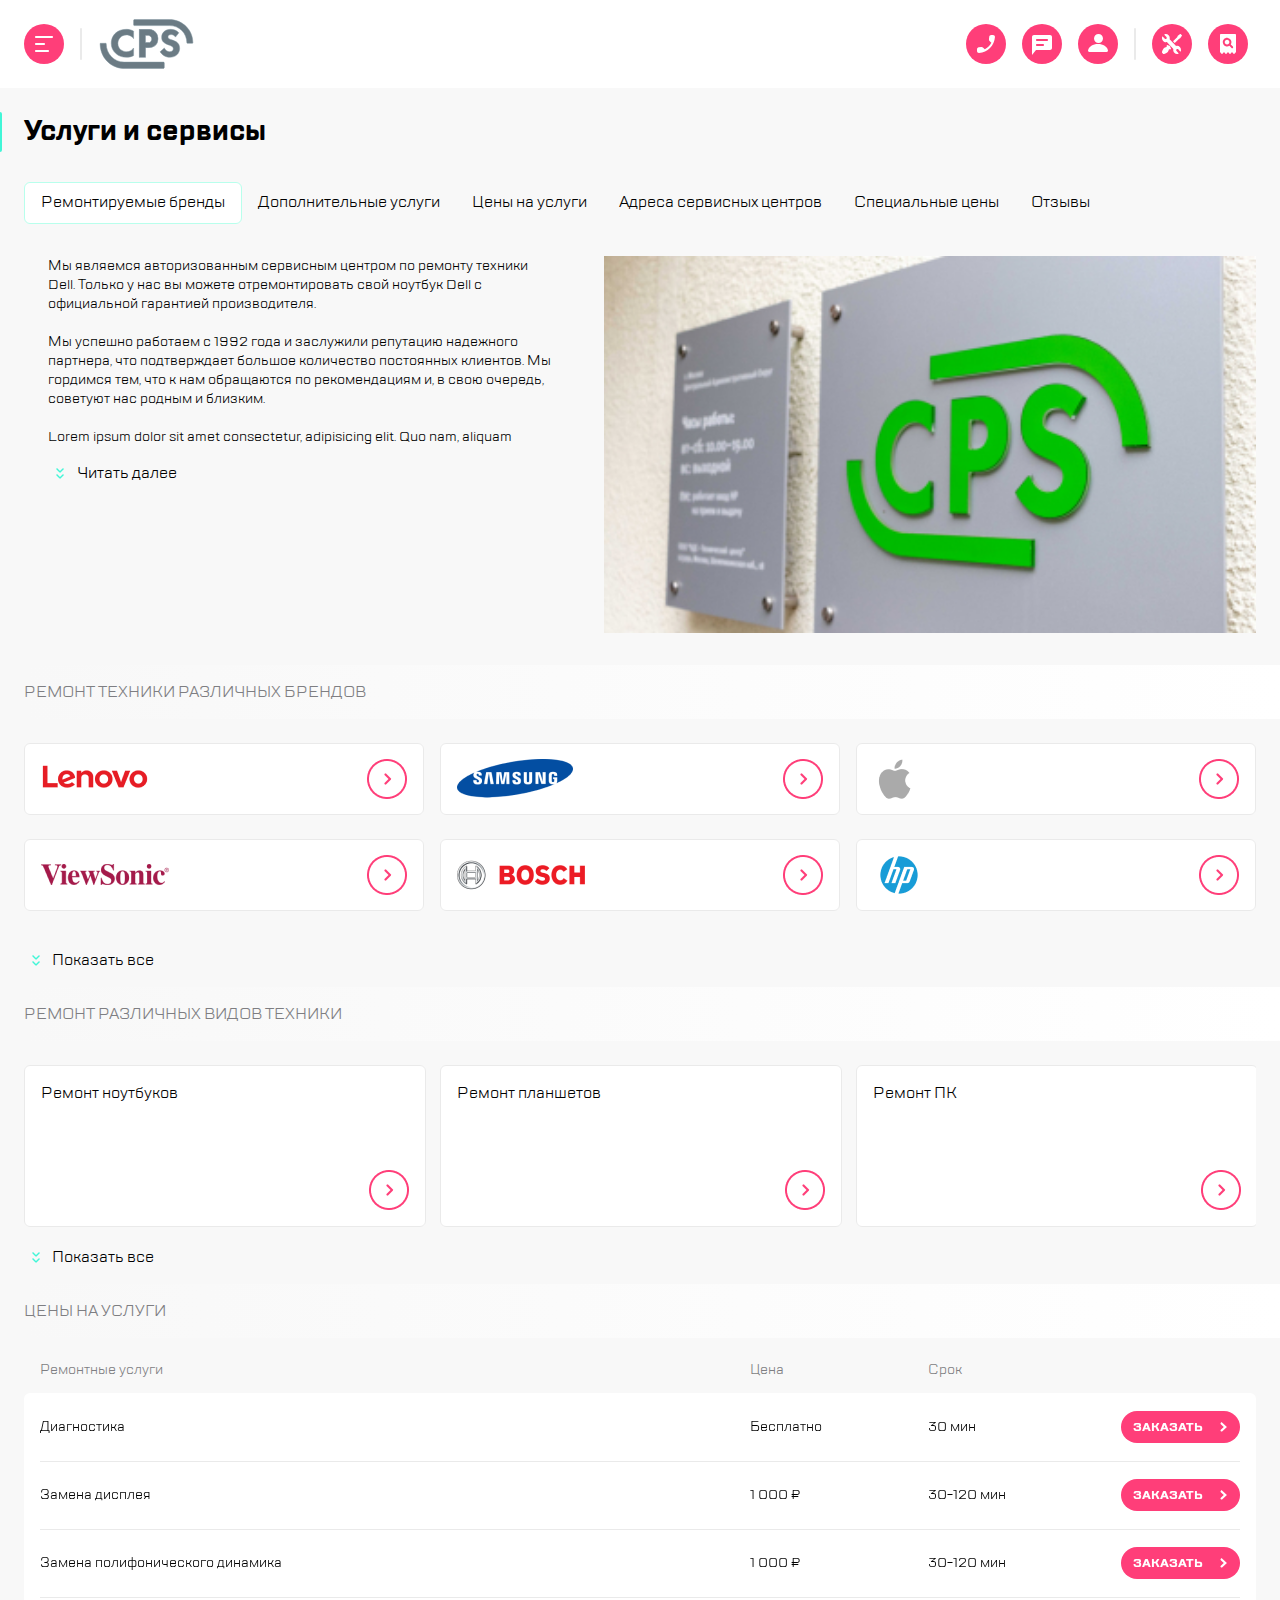
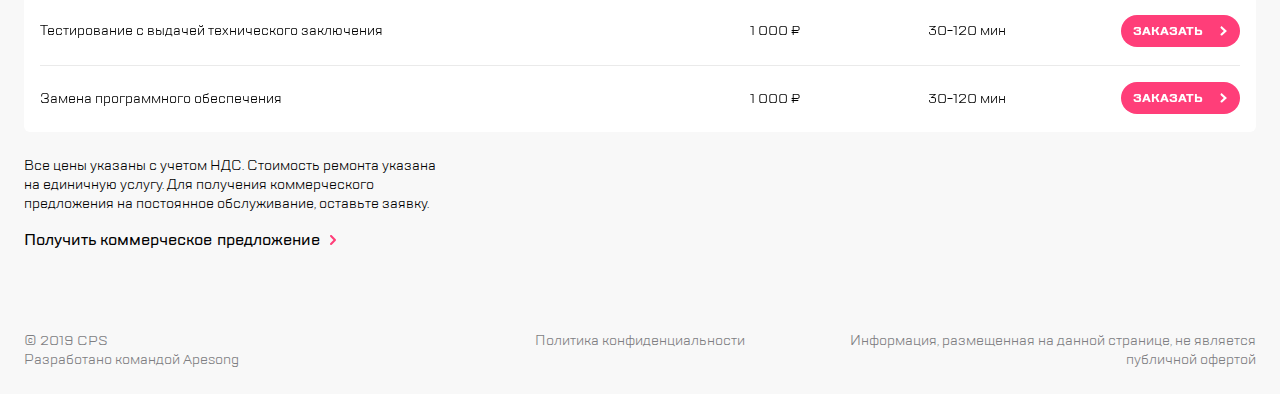
<file: index.html>
<!DOCTYPE html>
<html lang="ru">
  <head>
    <meta charset="UTF-8">
    <meta name="viewport" content="width=device-width,user-scalable=no,initial-scale=1,maximum-scale=1,minimum-scale=1">
    <meta http-equiv="X-UA-Compatible" content="ie=edge">
    <title>Webpack 4 Starter</title>
    <link rel="stylesheet" href="https://cdn.jsdelivr.net/npm/swiper@11/swiper-bundle.min.css">

  <link href="style.css" rel="stylesheet"></head>
  <body>
    <div class="feedback-menu">
      <img src="./img/burger/close.svg" alt="" class="feedback-menu__close">
      <h1 class="feedback-menu__title">
        Обратная связь
      </h1>
      <div class="feedback-menu__inp inp">
        <input placeholder="Имя" type="text" class="inp__name inp__elem">
        <input placeholder="Телефон" type="text" class="inp__tel inp__elem">
        <input placeholder="Электронная почта" type="text" class="inp__mail inp__elem">
        <input placeholder="Сообщение" type="text" class="inp__massege inp__elem">
      </div>
      <p class="feedback-menu__description">
        Нажимая “отправить”, вы даете согласие на обработку персональных данных и соглашаетесь 
        с нашей политикой конфиденциальности
      </p>
      <div class="feedback-menu__button">
        <p class="feedback-menu__button-text">
          Отправить
        </p>
        <img src="./img/main/dropdown.svg" alt="" class="feedback-menu__button-arrow">
      </div>
    </div>

    <div class="calll-menu">
      <img src="./img/burger/close.svg" alt="" class="calll-menu__close">
      <h1 class="calll-menu__title">
        Заказать звонок
      </h1>
      <div class="calll-menu__inp inp">
        <input placeholder="Телефон" type="text" class="inp__tel inp__elem">
      </div>
      <p class="calll-menu__description">
        Нажимая “отправить”, вы даете согласие на обработку персональных данных и соглашаетесь 
        с нашей политикой конфиденциальности
      </p>
      <div class="calll-menu__button">
        <p class="calll-menu__button-text">
          Отправить
        </p>
        <img src="./img/main/dropdown.svg" alt="" class="calll-menu__button-arrow">
      </div>



    </div>

    
    <div class="feedback-tel-box">
    <div class="web-box">
    <div class="web-box__burger-menu">
      <div class="burger-menu">

      <div class="burger-menu__header">
        <div class="burger-menu__header-left">
          <img src="./img/burger/close.svg" alt="" class="burger_menu__header-close">
          <img src="./img/Group.svg" alt="" class="burger_menu__header-logo aside-logo">
        </div>
        <img src="./img/burger/loop.svg" alt="" class="burger_menu__header-loop">
      </div>
      <div class="burger-menu__main">
        <p class="burger-menu__main-p">
          Ремонт техники
        </p>
        <p class="burger-menu__main-p">
          Услуги и сервисы
        </p>
        <p class="burger-menu__main-p">
          Корпоративным клиентам
        </p>
        <p class="burger-menu__main-p">
          Продавцам техники
        </p>
        <p class="burger-menu__main-p">
          Партнерам
        </p>
        <p class="burger-menu__main-p">
          Производителям
        </p>
        <p class="burger-menu__main-p">
          Наши сервисные центры
        </p>
        <p class="burger-menu__main-p">
          Контакты
        </p>
        

      </div>
      <div class="burger-menu__footer">
        <div class="burger-menu__footer-button-list">
          <img src="./img/call.svg" alt="" class="burger-menu__footer-button tell-burg">
          <img src="./img/chat.svg" alt="" class="burger-menu__footer-button massage massage-burger">
          <img src="./img/profile.svg" alt="" class="burger-menu__footer-button">
        </div>
        <p class="burger-menu__footer-mail">
          mail@cps.com
        </p>
        <p class="burger-menu__footer-tel">
          8 800 890 8900
        </p>
        <div class="burger-menu__footer-leng-list">
          <p class="burger-menu__footer-leng ru">
            RU
          </p>
          <p class="burger-menu__footer-leng en">
            EN
          </p>
          <p class="burger-menu__footer-leng ch">
            CH
          </p>
        </div>

      </div>
    </div>



    </div>


      
    <div class="main-menu web-box__center">
      <header class="main-menu__head">
        <div class="main-menu__left-part">
          <button class="main-menu__burger-button burger header-elem">
            <a class="main-menu__link-burger" href="#"><img class="main-menu__burger-img burger__img" src="./img/burger.svg" alt=""></a>
          </button>
          <img class="main-menu__separator header-elem sp_one" src="./img/divider.svg" alt="">
          <img class="main-menu__logo header-elem logo" src="./img/Group.svg" alt="">
        </div>
        <div class="main-menu__right-part">
          <button class="main-menu__call-button call header-elem">
            <a class="main-menu__link-call" href="#"><img class="main-menu__call-img call__img tell" src="./img/call.svg" alt="">
            </a>
          </button>
          <button class="main-menu__chat-button chat header-elem">
            <a class="main-menu__link-chat" href="#"><img class="main-menu__chat-img chat__img massage" src="./img/chat.svg" alt=""></a>
          </button>
          <button class="main-menu__profile-button profile header-elem">
            <a class="main-menu__link-profile" href="#"><img class="main-menu__profile-img profile__img" src="./img/profile.svg" alt=""></a>
          </button>
          <img class="main-menu__separator header-elem" src="./img/divider.svg" alt="">
          <button class="main-menu__repair-button repair header-elem">
            <a class="main-menu__link-repair" href="#"><img class="main-menu__repair-img repair__img" src="./img/repair.svg" alt=""></a>
          </button>
          <button class="main-menu__checkstatus-button checkstatus header-elem">
            <a class="main-menu__link-checkstatus" href="#"><img class="main-menu__checkstatus-img checkstatus__img" src="./img/checkstatus.svg" alt=""></a>
          </button>
        </div>
      </header>
      <main class="main-menu__main">
        <div class="main-menu__title-box">
          <h1 class="main-menu__title magin-l">Услуги и сервисы</h1>
          <div class="main-menu__title-buttonBox">
            <div class="feedback">
              <p class="feedback__title repair__img">
                Оставить заявку
              </p>
              <img src="./img/repair.svg" alt="" class="feedback__img">
            </div>
            <div class="stat">
              <p class="stat__title">
                Статус ремонта
              </p>
              <img class="main-menu__checkstatus-img checkstatus__img" src="./img/checkstatus.svg" alt="">


            </div>
          </div>

        </div>
        

        <div class="main-menu__list-features magin-l">
          <div class="main-menu__list-features-elem"><p> Ремонтируемые бренды </p></div>
          <div class="main-menu__list-features-elem"><p> Дополнительные услуги </p></div>
          <div class="main-menu__list-features-elem"><p> Цены на услуги </p></div>
          <div class="main-menu__list-features-elem"><p>
            Адреса сервисных центров
            </p></div>
          <div class="main-menu__list-features-elem"><p> Специальные цены </p></div>
         <div class="main-menu__list-features-elem"> <p> Отзывы </p></div>
        </div>
        <div class="main-menu__company-information">
          <div class="main-menu__company-information-boxLeft">
            <p class="main-menu__company-information-text unlock">Мы являемся авторизованным сервисным центром по ремонту техники
            Dell. Только у нас вы можете отремонтировать свой ноутбук Dell с
            официальной гарантией производителя. <br><br> Мы успешно работаем с 1992 года
            и заслужили репутацию надежного партнера, что подтверждает большое
            количество постоянных клиентов. Мы гордимся тем, что к нам
            обращаются по рекомендациям и, в свою очередь, советуют нас родным и
            близким. <br> <br>Lorem ipsum dolor sit amet consectetur, adipisicing elit. 
            Quo nam, aliquam asperiores accusantium, 
            odit est dolorem corporis vero at assumenda rem possimus consequatur quasi minus voluptatem 
            facere quis. Natus, excepturi. Lorem ipsum dolor sit amet consectetur adipisicing elit. 
            Aliquid eius itaque omnis amet harum magni facilis, quaerat nihil illum nam dignissimos 
            nostrum earum sequi laborum explicabo tempore accusamus assumenda sed.</p>
          
          <label class="main-menu__company-information-button-combining">
            <img src="./img/main/expand.png" alt="" class="main-menu__company-information-buttton-img">
            <input type="checkbox" class="main-menu__company-information-buttton" checked="checked">
              <p class="main-menu__company-information-buttton-text">Читать далее</p>
          </label>
          </div>
            <img src="./img/main/MG_3223.jpg" alt="" class="main-menu__company-information-img">
        </div>
        <div class="main-menu__repair-brand-title magin-l">
          <p class="title">Ремонт техники различных брендов</p>
        </div>
        <div class="margin-box magin-l">
        <div class="swiper_one swiper slider-1">
        <div class="main-menu__repair-brand-list unlock-brands swiper-wrapper">
          <div class="main-menu__repair-brand-elem swiper-slide">
            <img src="./img/main/repair_brand/lenovo.png" alt="" class="main-menu__repair-brand-img">
            <img src="./img/main/repair_brand/go.png" alt="" class="main-menu__repair-brand-imgGo">
          </div>

          <div class="main-menu__repair-brand-elem swiper-slide">
            <img src="./img/main/repair_brand/samsung.png" alt="" class="main-menu__repair-brand-img">
            <img src="./img/main/repair_brand/go.png" alt="" class="main-menu__repair-brand-imgGo">
          </div>

          <div class="main-menu__repair-brand-elem swiper-slide">
            <img src="./img/main/repair_brand/apple.png" alt="" class="main-menu__repair-brand-img">
            <img src="./img/main/repair_brand/go.png" alt="" class="main-menu__repair-brand-imgGo">
          </div>

          <div class="main-menu__repair-brand-elem swiper-slide">
            <img src="./img/main/repair_brand/supersonic.png" alt="" class="main-menu__repair-brand-img">
            <img src="./img/main/repair_brand/go.png" alt="" class="main-menu__repair-brand-imgGo">
          </div>

          <div class="main-menu__repair-brand-elem swiper-slide">
            <img src="./img/main/repair_brand/bosch.png" alt="" class="main-menu__repair-brand-img">
            <img src="./img/main/repair_brand/go.png" alt="" class="main-menu__repair-brand-imgGo">
          </div>

          <div class="main-menu__repair-brand-elem swiper-slide">
            <img src="./img/main/repair_brand/hp.png" alt="" class="main-menu__repair-brand-img">
            <img src="./img/main/repair_brand/go.png" alt="" class="main-menu__repair-brand-imgGo">
          </div>

          <div class="main-menu__repair-brand-elem swiper-slide">
            <img src="./img/main/repair_brand/acer.png" alt="" class="main-menu__repair-brand-img">
            <img src="./img/main/repair_brand/go.png" alt="" class="main-menu__repair-brand-imgGo">
          </div>

          <div class="main-menu__repair-brand-elem swiper-slide">
            <img src="./img/main/repair_brand/sony.png" alt="" class="main-menu__repair-brand-img">
            <img src="./img/main/repair_brand/go.png" alt="" class="main-menu__repair-brand-imgGo">
          </div>

          <div class="main-menu__repair-brand-elem swiper-slide">
            <img src="./img/main/repair_brand/lenovo.png" alt="" class="main-menu__repair-brand-img">
            <img src="./img/main/repair_brand/go.png" alt="" class="main-menu__repair-brand-imgGo">
          </div>
        </div>
        <div class="swiper-pagination1"></div>
      </div>
    </div>
        <label class="main-menu__brand-open">
          <img src="./img/main/out.png" alt="" class="main-menu__brand-open-button-img rotate-brand">
          <input type="checkbox" class="main-menu__brand-open-button" checked="checked">
            <p class="main-menu__brand-open-text">Показать все</p>
        </label>
        <p class="main-menu__technic-title magin-l">
          Ремонт различных видов техники
        </p>
        <div class="margin-box magin-l">
        <div class="slider-2 swiper_two">
        <div class="main-menu__technic-list unlock-technic swiper-wrapper">
          <div class="main-menu__technic-elem swiper-slide">
            <p class="main-menu__technic-elem-title">Ремонт ноутбуков</p>
            <img src="./img/main/repair_brand/go.png" alt="" class="main-menu__technic-elem-Go">
          </div>
          <div class="main-menu__technic-elem swiper-slide">
            <p class="main-menu__technic-elem-title">Ремонт планшетов</p>
            <img src="./img/main/repair_brand/go.png" alt="" class="main-menu__technic-elem-Go">
          </div>
          <div class="main-menu__technic-elem swiper-slide">
            <p class="main-menu__technic-elem-title">Ремонт ПК</p>
            <img src="./img/main/repair_brand/go.png" alt="" class="main-menu__technic-elem-Go">
          </div>
          <div class="main-menu__technic-elem swiper-slide">
            <p class="main-menu__technic-elem-title">Ремонт мониторов</p>
            <img src="./img/main/repair_brand/go.png" alt="" class="main-menu__technic-elem-Go">
          </div>
          <div class="main-menu__technic-elem swiper-slide">
            <p class="main-menu__technic-elem-title">Ремонт черныхДыр</p>
            <img src="./img/main/repair_brand/go.png" alt="" class="main-menu__technic-elem-Go">
          </div>
          <div class="main-menu__technic-elem swiper-slide">
            <p class="main-menu__technic-elem-title">Ремонт ремонта</p>
            <img src="./img/main/repair_brand/go.png" alt="" class="main-menu__technic-elem-Go">
          </div>
          <div class="main-menu__technic-elem swiper-slide">
            <p class="main-menu__technic-elem-title">Ремонт чего-тоЕще</p>
            <img src="./img/main/repair_brand/go.png" alt="" class="main-menu__technic-elem-Go">
          </div>
          <div class="main-menu__technic-elem swiper-slide">
            <p class="main-menu__technic-elem-title">Зачем яТутВообще</p>
            <img src="./img/main/repair_brand/go.png" alt="" class="main-menu__technic-elem-Go">
          </div>
          <div class="main-menu__technic-elem swiper-slide">
            <p class="main-menu__technic-elem-title">Как жеЯУсталУже</p>
            <img src="./img/main/repair_brand/go.png" alt="" class="main-menu__technic-elem-Go">
          </div>
        </div>
        <div class="swiper-pagination2"></div>
      </div>
    </div>
        <label class="main-menu__technic-open">
          <img src="./img/main/out.png" alt="" class="main-menu__technic-open-button-img rotate-technic">
          <input type="checkbox" class="main-menu__technic-open-button" checked="checked">
            <p class="main-menu__technic-open-text">Показать все</p>
        </label>
        <p class="main-menu__priceTitle magin-l">
          Цены на услуги
        </p>
        <div class="main-menu__price magin-l">
          <div class="main-menu__price-Box hidden">

          
          <div class="main-menu__price-title">
            <p class="main-menu__price-title-elem">
              Ремонтные услуги
            </p>
            <p class="main-menu__price-title-elem">
              Цена
            </p>
            <p class="main-menu__price-title-elem">
              Срок
            </p>
            <div class="main-menu__price-button title-btn">
              <p class="main-menu__price-button-text">
                Заказать
              </p>
              <img src="./img/main/dropdown.svg" alt="" class="main-menu__price-button-arrow">
            </div>

          </div>
        </div>
        <div class="hidden2">
          <div class="main-menu__price-listBox slider-3 swiper_three">
          <div class="main-menu__price-list swiper-wrapper">
            <div class="main-menu__price-line swiper-slide">
              <p class="main-menu__price-line-Elem one">
                Диагностика
              </p>
              <p class="main-menu__price-line-Elem two">
                Бесплатно
              </p>
              <p class="main-menu__price-line-Elem three">
                30 мин
              </p>
              <div class="main-menu__price-button four">
                <p class="main-menu__price-button-text">
                  Заказать
                </p>
                <img src="./img/main/dropdown.svg" alt="" class="main-menu__price-button-arrow">
              </div>
            </div>
            <div class="main-menu__price-line swiper-slide">
              <p class="main-menu__price-line-Elem one">
                Замена дисплея
              </p>
              <p class="main-menu__price-line-Elem two">
                1 000 ₽
              </p>
              <p class="main-menu__price-line-Elem three">
                30-120 мин
              </p>
              <div class="main-menu__price-button four">
                <p class="main-menu__price-button-text">
                  Заказать
                </p>
                <img src="./img/main/dropdown.svg" alt="" class="main-menu__price-button-arrow">
              </div>
            </div>
            <div class="main-menu__price-line swiper-slide">
              <p class="main-menu__price-line-Elem one">
                Замена полифонического динамика
              </p>
              <p class="main-menu__price-line-Elem two">
                1 000 ₽
              </p>
              <p class="main-menu__price-line-Elem three">
                30-120 мин
              </p>
              <div class="main-menu__price-button four">
                <p class="main-menu__price-button-text">
                  Заказать
                </p>
                <img src="./img/main/dropdown.svg" alt="" class="main-menu__price-button-arrow">
              </div>
            </div>
            <div class="main-menu__price-line swiper-slide">
              <p class="main-menu__price-line-Elem one">
                Тестирование с выдачей технического заключения
              </p>
              <p class="main-menu__price-line-Elem two">
                1 000 ₽
              </p>
              <p class="main-menu__price-line-Elem three">
                30-120 мин
              </p>
              <div class="main-menu__price-button four">
                <p class="main-menu__price-button-text">
                  Заказать
                </p>
                <img src="./img/main/dropdown.svg" alt="" class="main-menu__price-button-arrow">
              </div>
            </div>
            <div class="main-menu__price-line swiper-slide">
              <p class="main-menu__price-line-Elem one">
                Замена программного обеспечения
              </p>
              <p class="main-menu__price-line-Elem two">
                1 000 ₽
              </p>
              <p class="main-menu__price-line-Elem three">
                30-120 мин
              </p>
              <div class="main-menu__price-button four">
                <p class="main-menu__price-button-text">
                  Заказать
                </p>
                <img src="./img/main/dropdown.svg" alt="" class="main-menu__price-button-arrow">
              </div>
            </div>
          </div>

          <div class="swiper-pagination3"></div>
        </div>
      </div>
        <div class="main-menu__price-bottom">
          <p class="main-menu__price-bottom-text">
            Все цены указаны с учетом НДС. Стоимость ремонта указана на единичную услугу. Для получения коммерческого предложения на постоянное обслуживание, оставьте заявку.
          </p>
          <div class="main-menu__price-bottom-link">
            <p class="main-menu__price-bottom-link-text">
              Получить коммерческое 
            </p>
            <div class="main-menu__price-bottom-link-text2-box">
              <p class="main-menu__price-bottom-link-text2">
                предложение
              </p>
              <img src="./img/main/Line.svg" alt="" class="main-menu__price-bottom-link-img">
            </div>
          </div>
        </div>
        </div>
      </main>
      <footer class="main-menu__bottom"> 
        <p class="main-menu__bottom-comand">
          © 2019 CPS <br>
          Разработано командой Apesong 
          
        </p>
        <p class="main-menu__bottom-confidentiality">
          Политика конфиденциальности
        </p>
        <p class="main-menu__bottom-offer">
          Информация, размещенная на данной странице, не является публичной офертой
        </p>

      </footer>
    </div>
  </div>
</div>



    <script src="https://cdn.jsdelivr.net/npm/swiper@11/swiper-bundle.min.js"></script>
  <script type="text/javascript" src="./js/bundle.js"></script></body>
</html>
</file>
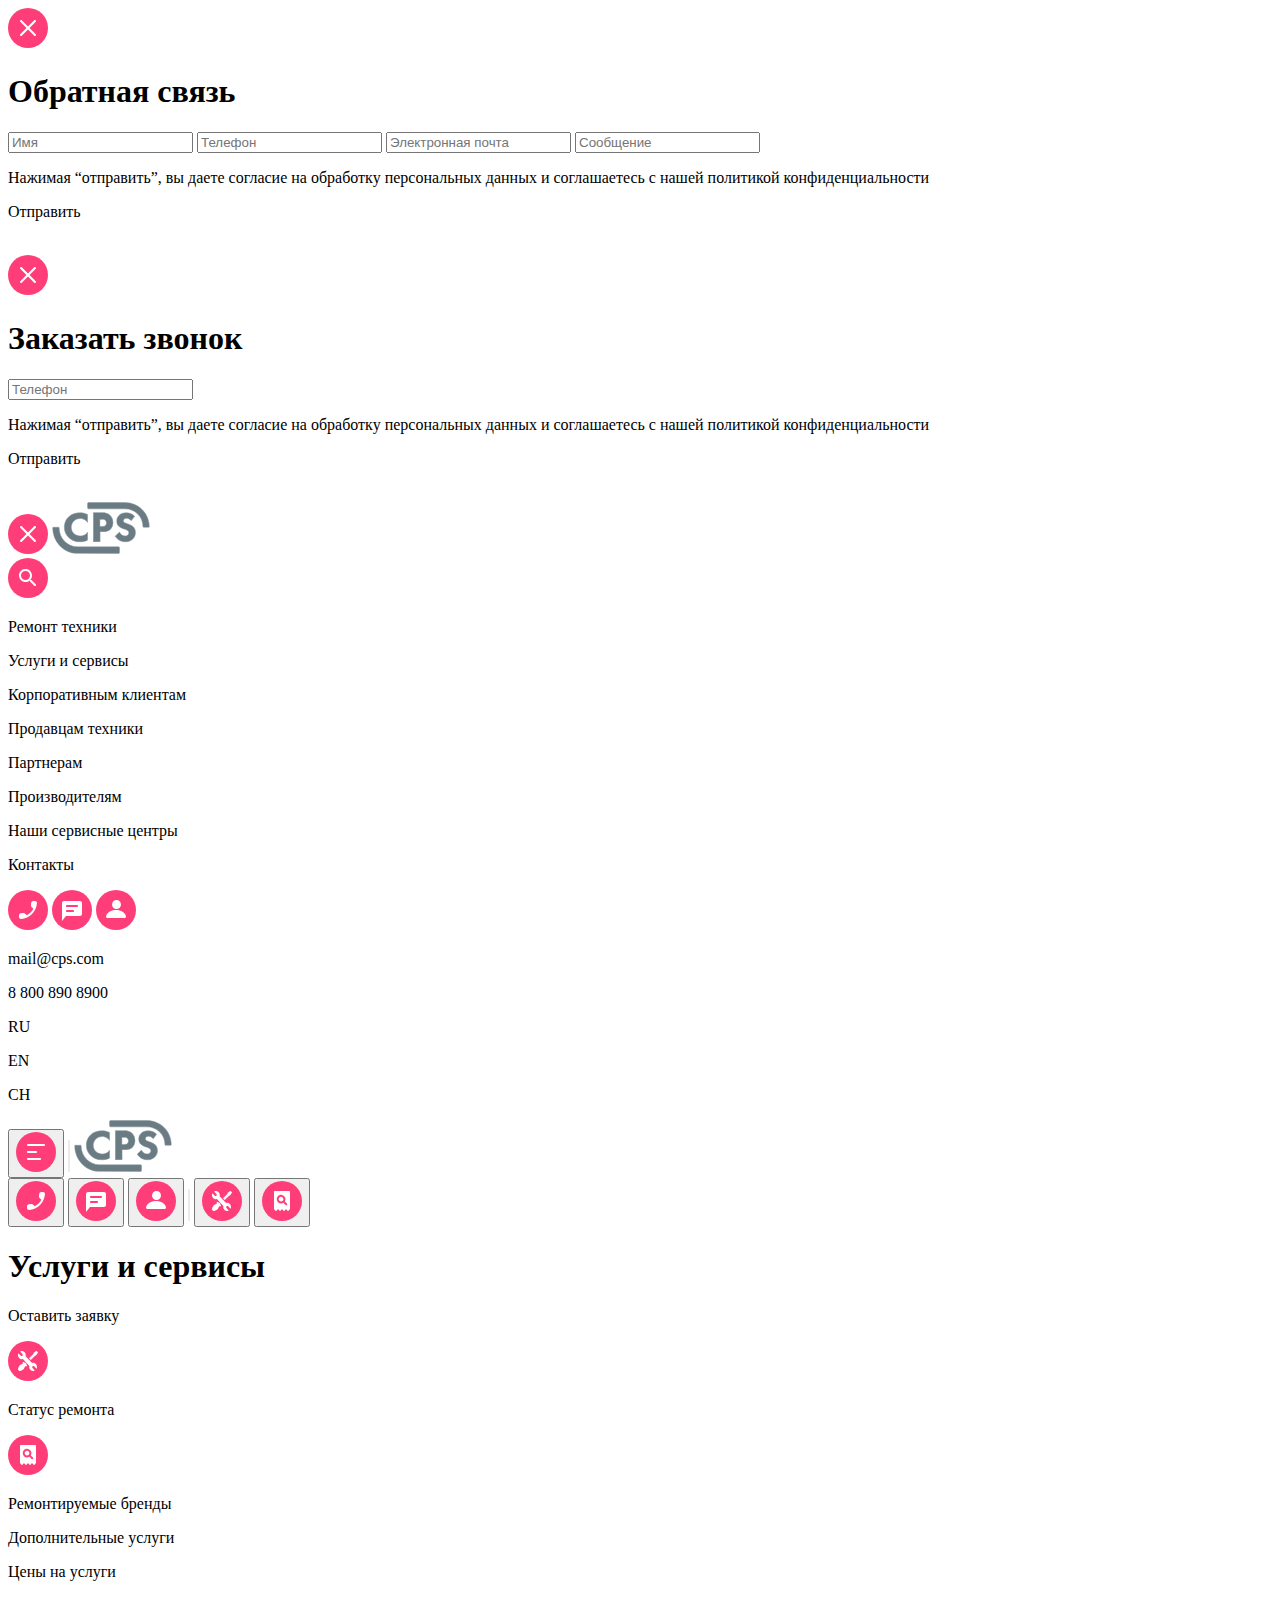
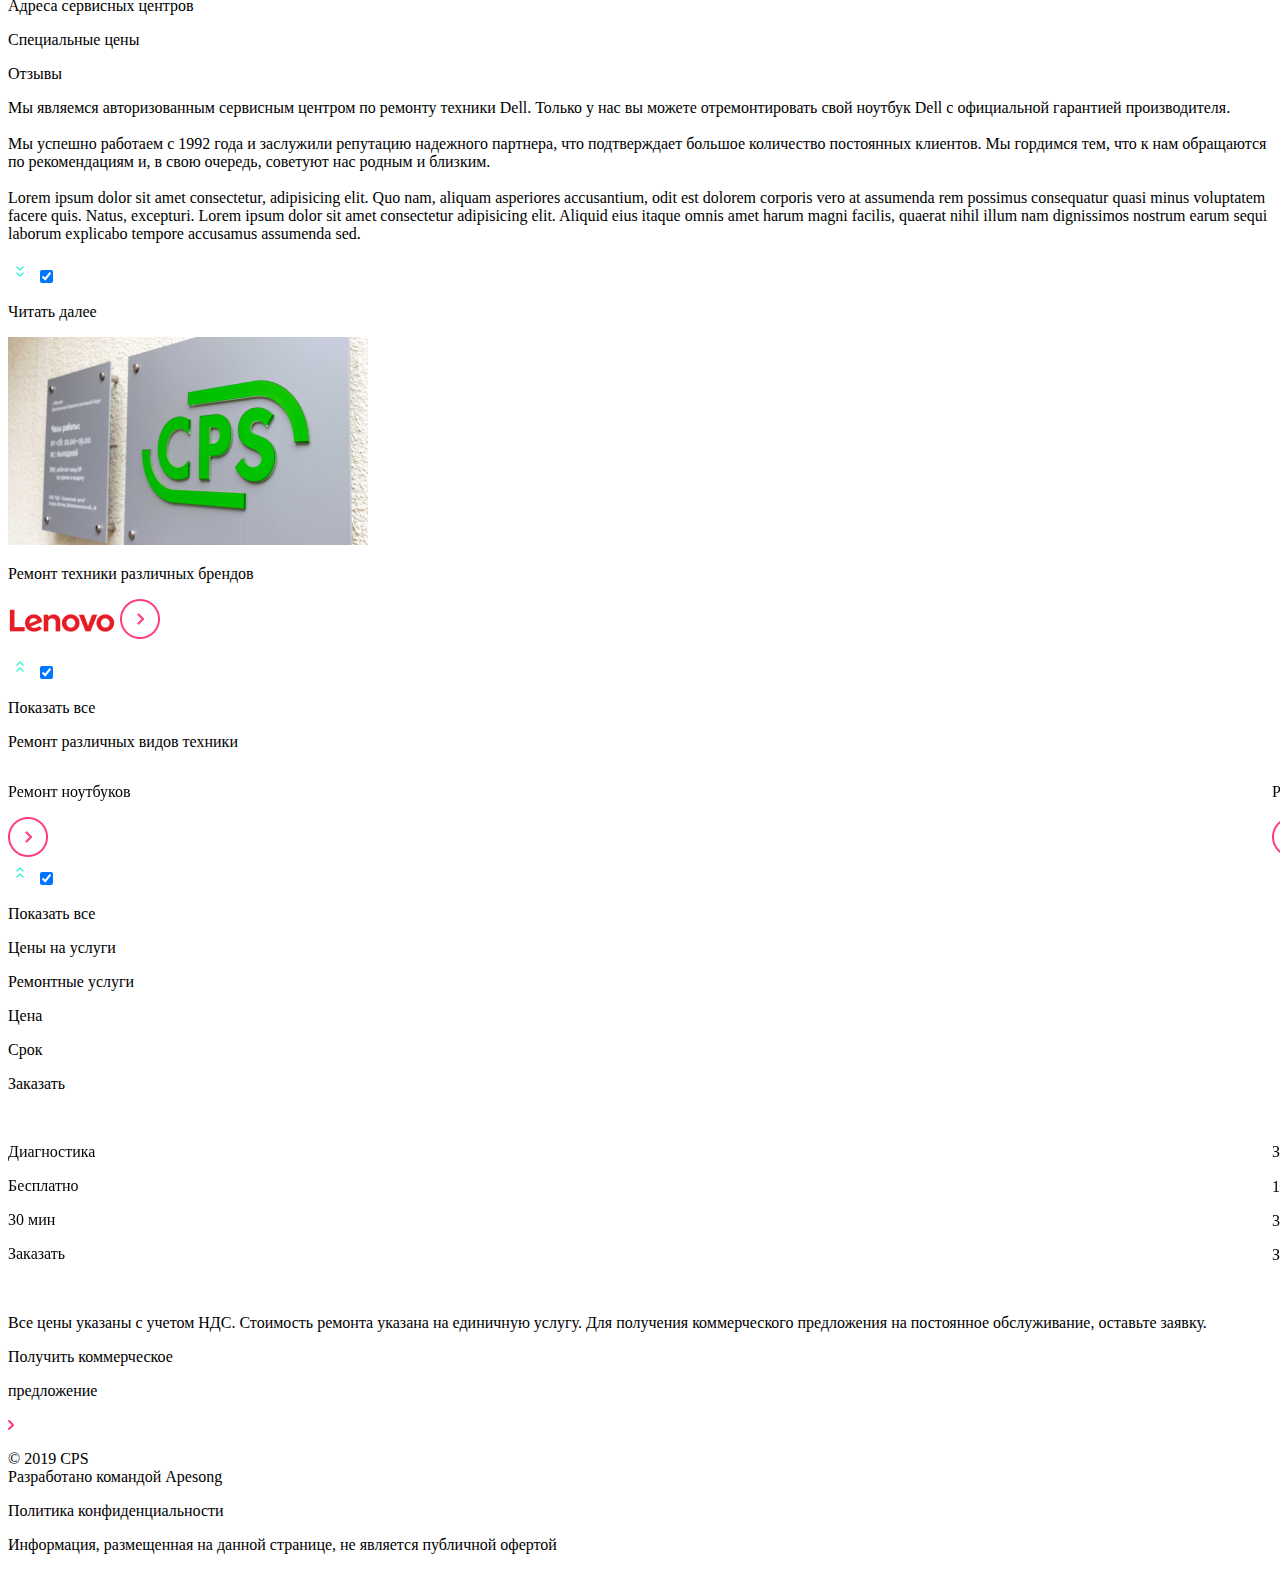
<file: src/index.html>
<!DOCTYPE html>
<html lang="ru">
  <head>
    <meta charset="UTF-8" />
    <meta
      name="viewport"
      content="width=device-width, user-scalable=no, initial-scale=1.0, maximum-scale=1.0, minimum-scale=1.0"
    />
    <meta http-equiv="X-UA-Compatible" content="ie=edge" />
    <title><%= htmlWebpackPlugin.options.title %></title>
    <link
      rel="stylesheet"
    href="https://cdn.jsdelivr.net/npm/swiper@11/swiper-bundle.min.css"
    />

  </head>
  <body>
    <div class="feedback-menu">
      <img src="./img/burger/close.svg" alt="" class="feedback-menu__close">
      <h1 class="feedback-menu__title">
        Обратная связь
      </h1>
      <div class="feedback-menu__inp inp">
        <input placeholder="Имя" type="text" class="inp__name inp__elem">
        <input placeholder="Телефон" type="text" class="inp__tel inp__elem">
        <input placeholder="Электронная почта" type="text" class="inp__mail inp__elem">
        <input placeholder="Сообщение" type="text" class="inp__massege inp__elem">
      </div>
      <p class="feedback-menu__description">
        Нажимая “отправить”, вы даете согласие на обработку персональных данных и соглашаетесь 
        с нашей политикой конфиденциальности
      </p>
      <div class="feedback-menu__button">
        <p class="feedback-menu__button-text">
          Отправить
        </p>
        <img src="./img/main/dropdown.svg" alt="" class="feedback-menu__button-arrow">
      </div>
    </div>

    <div class="calll-menu">
      <img src="./img/burger/close.svg" alt="" class="calll-menu__close">
      <h1 class="calll-menu__title">
        Заказать звонок
      </h1>
      <div class="calll-menu__inp inp">
        <input placeholder="Телефон" type="text" class="inp__tel inp__elem">
      </div>
      <p class="calll-menu__description">
        Нажимая “отправить”, вы даете согласие на обработку персональных данных и соглашаетесь 
        с нашей политикой конфиденциальности
      </p>
      <div class="calll-menu__button">
        <p class="calll-menu__button-text">
          Отправить
        </p>
        <img src="./img/main/dropdown.svg" alt="" class="calll-menu__button-arrow">
      </div>



    </div>

    
    <div class="feedback-tel-box">
    <div class="web-box">
    <div class="web-box__burger-menu">
      <div class="burger-menu">

      <div class="burger-menu__header">
        <div class="burger-menu__header-left">
          <img src="./img/burger/close.svg" alt="" class="burger_menu__header-close">
          <img src="./img/Group.svg" alt="" class="burger_menu__header-logo aside-logo">
        </div>
        <img src="./img/burger/loop.svg" alt="" class="burger_menu__header-loop">
      </div>
      <div class="burger-menu__main">
        <p class="burger-menu__main-p">
          Ремонт техники
        </p>
        <p class="burger-menu__main-p">
          Услуги и сервисы
        </p>
        <p class="burger-menu__main-p">
          Корпоративным клиентам
        </p>
        <p class="burger-menu__main-p">
          Продавцам техники
        </p>
        <p class="burger-menu__main-p">
          Партнерам
        </p>
        <p class="burger-menu__main-p">
          Производителям
        </p>
        <p class="burger-menu__main-p">
          Наши сервисные центры
        </p>
        <p class="burger-menu__main-p">
          Контакты
        </p>
        

      </div>
      <div class="burger-menu__footer">
        <div class="burger-menu__footer-button-list">
          <img src="./img/call.svg" alt="" class="burger-menu__footer-button tell-burg">
          <img src="./img/chat.svg" alt="" class="burger-menu__footer-button massage massage-burger">
          <img src="./img/profile.svg" alt="" class="burger-menu__footer-button">
        </div>
        <p class="burger-menu__footer-mail">
          mail@cps.com
        </p>
        <p class="burger-menu__footer-tel">
          8 800 890 8900
        </p>
        <div class="burger-menu__footer-leng-list">
          <p class="burger-menu__footer-leng ru">
            RU
          </p>
          <p class="burger-menu__footer-leng en">
            EN
          </p>
          <p class="burger-menu__footer-leng ch">
            CH
          </p>
        </div>

      </div>
    </div>



    </div>


      
    <div class="main-menu web-box__center">
      <header class="main-menu__head">
        <div class="main-menu__left-part">
          <button class="main-menu__burger-button burger header-elem">
            <a class="main-menu__link-burger" href="#"
              ><img
                class="main-menu__burger-img burger__img"
                src="./img/burger.svg"
                alt=""
            /></a>
          </button>
          <img
            class="main-menu__separator header-elem sp_one"
            src="./img/divider.svg"
            alt=""
          />
          <img
            class="main-menu__logo header-elem logo"
            src="./img/Group.svg"
            alt=""
          />
        </div>
        <div class="main-menu__right-part">
          <button class="main-menu__call-button call header-elem">
            <a class="main-menu__link-call" href="#"
              ><img
                class="main-menu__call-img call__img tell"
                src="./img/call.svg"
                alt=""
              />
            </a>
          </button>
          <button class="main-menu__chat-button chat header-elem">
            <a class="main-menu__link-chat" href="#"
              ><img
                class="main-menu__chat-img chat__img massage"
                src="./img/chat.svg"
                alt=""
            /></a>
          </button>
          <button class="main-menu__profile-button profile header-elem">
            <a class="main-menu__link-profile" href="#"
              ><img
                class="main-menu__profile-img profile__img"
                src="./img/profile.svg"
                alt=""
            /></a>
          </button>
          <img
            class="main-menu__separator header-elem"
            src="./img/divider.svg"
            alt=""
          />
          <button class="main-menu__repair-button repair header-elem">
            <a class="main-menu__link-repair" href="#"
              ><img
                class="main-menu__repair-img repair__img"
                src="./img/repair.svg"
                alt=""
            /></a>
          </button>
          <button class="main-menu__checkstatus-button checkstatus header-elem">
            <a class="main-menu__link-checkstatus" href="#"
              ><img
                class="main-menu__checkstatus-img checkstatus__img"
                src="./img/checkstatus.svg"
                alt=""
            /></a>
          </button>
        </div>
      </header>
      <main class="main-menu__main">
        <div class="main-menu__title-box">
          <h1 class="main-menu__title magin-l">Услуги и сервисы</h1>
          <div class="main-menu__title-buttonBox">
            <div class="feedback">
              <p class="feedback__title repair__img">
                Оставить заявку
              </p>
              <img src="./img/repair.svg" alt="" class="feedback__img">
            </div>
            <div class="stat">
              <p class="stat__title">
                Статус ремонта
              </p>
              <img
                class="main-menu__checkstatus-img checkstatus__img"
                src="./img/checkstatus.svg"
                alt=""
            /></a>


            </div>
          </div>

        </div>
        

        <div class="main-menu__list-features magin-l">
          <div class="main-menu__list-features-elem"><p> Ремонтируемые бренды </p></div>
          <div class="main-menu__list-features-elem"><p> Дополнительные услуги </p></div>
          <div class="main-menu__list-features-elem"><p> Цены на услуги </p></div>
          <div class="main-menu__list-features-elem"><p>
            Адреса сервисных центров
            </p></div>
          <div class="main-menu__list-features-elem"><p> Специальные цены </p></div>
         <div class="main-menu__list-features-elem"> <p> Отзывы </p></div>
        </div>
        <div class="main-menu__company-information">
          <div class="main-menu__company-information-boxLeft">
            <p class="main-menu__company-information-text unlock"
            >Мы являемся авторизованным сервисным центром по ремонту техники
            Dell. Только у нас вы можете отремонтировать свой ноутбук Dell с
            официальной гарантией производителя. </br></br> Мы успешно работаем с 1992 года
            и заслужили репутацию надежного партнера, что подтверждает большое
            количество постоянных клиентов. Мы гордимся тем, что к нам
            обращаются по рекомендациям и, в свою очередь, советуют нас родным и
            близким. </br> </br>Lorem ipsum dolor sit amet consectetur, adipisicing elit. 
            Quo nam, aliquam asperiores accusantium, 
            odit est dolorem corporis vero at assumenda rem possimus consequatur quasi minus voluptatem 
            facere quis. Natus, excepturi. Lorem ipsum dolor sit amet consectetur adipisicing elit. 
            Aliquid eius itaque omnis amet harum magni facilis, quaerat nihil illum nam dignissimos 
            nostrum earum sequi laborum explicabo tempore accusamus assumenda sed.</p
          >
          
          <label class="main-menu__company-information-button-combining">
            <img
              src="./img/main/expand.png"
              alt=""
              class="main-menu__company-information-buttton-img"
            />
            <input type="checkbox" class="main-menu__company-information-buttton" checked>
              <p class="main-menu__company-information-buttton-text">Читать далее</p>
          </label>
          </div>
            <img src="./img/main/MG_3223.jpg" alt="" class="main-menu__company-information-img" />
        </div>
        <div class="main-menu__repair-brand-title magin-l">
          <p class="title">Ремонт техники различных брендов</p>
        </div>
        <div class="margin-box magin-l">
        <div class="swiper_one swiper slider-1">
        <div class="main-menu__repair-brand-list unlock-brands swiper-wrapper">
          <div class="main-menu__repair-brand-elem swiper-slide">
            <img src="./img/main/repair_brand/lenovo.png" alt="" class="main-menu__repair-brand-img">
            <img src="./img/main/repair_brand/go.png" alt="" class="main-menu__repair-brand-imgGo">
          </div>

          <div class="main-menu__repair-brand-elem swiper-slide">
            <img src="./img/main/repair_brand/samsung.png" alt="" class="main-menu__repair-brand-img">
            <img src="./img/main/repair_brand/go.png" alt="" class="main-menu__repair-brand-imgGo">
          </div>

          <div class="main-menu__repair-brand-elem swiper-slide">
            <img src="./img/main/repair_brand/apple.png" alt="" class="main-menu__repair-brand-img">
            <img src="./img/main/repair_brand/go.png" alt="" class="main-menu__repair-brand-imgGo">
          </div>

          <div class="main-menu__repair-brand-elem swiper-slide">
            <img src="./img/main/repair_brand/supersonic.png" alt="" class="main-menu__repair-brand-img">
            <img src="./img/main/repair_brand/go.png" alt="" class="main-menu__repair-brand-imgGo">
          </div>

          <div class="main-menu__repair-brand-elem swiper-slide">
            <img src="./img/main/repair_brand/bosch.png" alt="" class="main-menu__repair-brand-img">
            <img src="./img/main/repair_brand/go.png" alt="" class="main-menu__repair-brand-imgGo">
          </div>

          <div class="main-menu__repair-brand-elem swiper-slide">
            <img src="./img/main/repair_brand/hp.png" alt="" class="main-menu__repair-brand-img">
            <img src="./img/main/repair_brand/go.png" alt="" class="main-menu__repair-brand-imgGo">
          </div>

          <div class="main-menu__repair-brand-elem swiper-slide">
            <img src="./img/main/repair_brand/acer.png" alt="" class="main-menu__repair-brand-img">
            <img src="./img/main/repair_brand/go.png" alt="" class="main-menu__repair-brand-imgGo">
          </div>

          <div class="main-menu__repair-brand-elem swiper-slide">
            <img src="./img/main/repair_brand/sony.png" alt="" class="main-menu__repair-brand-img">
            <img src="./img/main/repair_brand/go.png" alt="" class="main-menu__repair-brand-imgGo">
          </div>

          <div class="main-menu__repair-brand-elem swiper-slide">
            <img src="./img/main/repair_brand/lenovo.png" alt="" class="main-menu__repair-brand-img">
            <img src="./img/main/repair_brand/go.png" alt="" class="main-menu__repair-brand-imgGo">
          </div>
        </div>
        <div class="swiper-pagination1"></div>
      </div>
    </div>
        <label class="main-menu__brand-open">
          <img
            src="./img/main/out.png"
            alt=""
            class="main-menu__brand-open-button-img rotate-brand"
          />
          <input type="checkbox" class="main-menu__brand-open-button" checked>
            <p class="main-menu__brand-open-text">Показать все</p>
        </label>
        <p class="main-menu__technic-title magin-l">
          Ремонт различных видов техники
        </p>
        <div class="margin-box magin-l">
        <div class="slider-2 swiper_two">
        <div class="main-menu__technic-list unlock-technic swiper-wrapper">
          <div class="main-menu__technic-elem swiper-slide">
            <p class="main-menu__technic-elem-title">Ремонт ноутбуков</p>
            <img src="./img/main/repair_brand/go.png" alt="" class="main-menu__technic-elem-Go">
          </div>
          <div class="main-menu__technic-elem swiper-slide">
            <p class="main-menu__technic-elem-title">Ремонт планшетов</p>
            <img src="./img/main/repair_brand/go.png" alt="" class="main-menu__technic-elem-Go">
          </div>
          <div class="main-menu__technic-elem swiper-slide">
            <p class="main-menu__technic-elem-title">Ремонт ПК</p>
            <img src="./img/main/repair_brand/go.png" alt="" class="main-menu__technic-elem-Go">
          </div>
          <div class="main-menu__technic-elem swiper-slide">
            <p class="main-menu__technic-elem-title">Ремонт мониторов</p>
            <img src="./img/main/repair_brand/go.png" alt="" class="main-menu__technic-elem-Go">
          </div>
          <div class="main-menu__technic-elem swiper-slide">
            <p class="main-menu__technic-elem-title">Ремонт черныхДыр</p>
            <img src="./img/main/repair_brand/go.png" alt="" class="main-menu__technic-elem-Go">
          </div>
          <div class="main-menu__technic-elem swiper-slide">
            <p class="main-menu__technic-elem-title">Ремонт ремонта</p>
            <img src="./img/main/repair_brand/go.png" alt="" class="main-menu__technic-elem-Go">
          </div>
          <div class="main-menu__technic-elem swiper-slide">
            <p class="main-menu__technic-elem-title">Ремонт чего-тоЕще</p>
            <img src="./img/main/repair_brand/go.png" alt="" class="main-menu__technic-elem-Go">
          </div>
          <div class="main-menu__technic-elem swiper-slide">
            <p class="main-menu__technic-elem-title">Зачем яТутВообще</p>
            <img src="./img/main/repair_brand/go.png" alt="" class="main-menu__technic-elem-Go">
          </div>
          <div class="main-menu__technic-elem swiper-slide">
            <p class="main-menu__technic-elem-title">Как жеЯУсталУже</p>
            <img src="./img/main/repair_brand/go.png" alt="" class="main-menu__technic-elem-Go">
          </div>
        </div>
        <div class="swiper-pagination2"></div>
      </div>
    </div>
        <label class="main-menu__technic-open">
          <img
            src="./img/main/out.png"
            alt=""
            class="main-menu__technic-open-button-img rotate-technic"
          />
          <input type="checkbox" class="main-menu__technic-open-button" checked>
            <p class="main-menu__technic-open-text">Показать все</p>
        </label>
        <p class="main-menu__priceTitle magin-l">
          Цены на услуги
        </p>
        <div class="main-menu__price magin-l">
          <div class="main-menu__price-Box hidden">

          
          <div class="main-menu__price-title ">
            <p class="main-menu__price-title-elem">
              Ремонтные услуги
            </p>
            <p class="main-menu__price-title-elem">
              Цена
            </p>
            <p class="main-menu__price-title-elem">
              Срок
            </p>
            <div class="main-menu__price-button title-btn">
              <p class="main-menu__price-button-text">
                Заказать
              </p>
              <img src="./img/main/dropdown.svg" alt="" class="main-menu__price-button-arrow">
            </div>

          </div>
        </div>
        <div class="hidden2">
          <div class="main-menu__price-listBox slider-3 swiper_three">
          <div class="main-menu__price-list swiper-wrapper">
            <div class="main-menu__price-line swiper-slide">
              <p class="main-menu__price-line-Elem one">
                Диагностика
              </p>
              <p class="main-menu__price-line-Elem two">
                Бесплатно
              </p>
              <p class="main-menu__price-line-Elem three">
                30 мин
              </p>
              <div class="main-menu__price-button four">
                <p class="main-menu__price-button-text">
                  Заказать
                </p>
                <img src="./img/main/dropdown.svg" alt="" class="main-menu__price-button-arrow">
              </div>
            </div>
            <div class="main-menu__price-line swiper-slide">
              <p class="main-menu__price-line-Elem one">
                Замена дисплея
              </p>
              <p class="main-menu__price-line-Elem two">
                1 000 ₽
              </p>
              <p class="main-menu__price-line-Elem three">
                30-120 мин
              </p>
              <div class="main-menu__price-button four">
                <p class="main-menu__price-button-text">
                  Заказать
                </p>
                <img src="./img/main/dropdown.svg" alt="" class="main-menu__price-button-arrow">
              </div>
            </div>
            <div class="main-menu__price-line swiper-slide">
              <p class="main-menu__price-line-Elem one">
                Замена полифонического динамика
              </p>
              <p class="main-menu__price-line-Elem two">
                1 000 ₽
              </p>
              <p class="main-menu__price-line-Elem three">
                30-120 мин
              </p>
              <div class="main-menu__price-button four">
                <p class="main-menu__price-button-text">
                  Заказать
                </p>
                <img src="./img/main/dropdown.svg" alt="" class="main-menu__price-button-arrow">
              </div>
            </div>
            <div class="main-menu__price-line swiper-slide">
              <p class="main-menu__price-line-Elem one">
                Тестирование с выдачей технического заключения
              </p>
              <p class="main-menu__price-line-Elem two">
                1 000 ₽
              </p>
              <p class="main-menu__price-line-Elem three">
                30-120 мин
              </p>
              <div class="main-menu__price-button four">
                <p class="main-menu__price-button-text">
                  Заказать
                </p>
                <img src="./img/main/dropdown.svg" alt="" class="main-menu__price-button-arrow">
              </div>
            </div>
            <div class="main-menu__price-line swiper-slide">
              <p class="main-menu__price-line-Elem one">
                Замена программного обеспечения
              </p>
              <p class="main-menu__price-line-Elem two">
                1 000 ₽
              </p>
              <p class="main-menu__price-line-Elem three">
                30-120 мин
              </p>
              <div class="main-menu__price-button four">
                <p class="main-menu__price-button-text">
                  Заказать
                </p>
                <img src="./img/main/dropdown.svg" alt="" class="main-menu__price-button-arrow">
              </div>
            </div>
          </div>

          <div class="swiper-pagination3"></div>
        </div>
      </div>
        <div class="main-menu__price-bottom">
          <p class="main-menu__price-bottom-text">
            Все цены указаны с учетом НДС. Стоимость ремонта указана на единичную услугу. Для получения коммерческого предложения на постоянное обслуживание, оставьте заявку.
          </p>
          <div class="main-menu__price-bottom-link">
            <p class="main-menu__price-bottom-link-text">
              Получить коммерческое 
            </p>
            <div class="main-menu__price-bottom-link-text2-box">
              <p class="main-menu__price-bottom-link-text2">
                предложение
              </p>
              <img src="./img/main/Line.svg" alt="" class="main-menu__price-bottom-link-img">
            </div>
          </div>
        </div>
        </div>
      </main>
      <footer class="main-menu__bottom"> 
        <p class="main-menu__bottom-comand">
          © 2019 CPS </br>
          Разработано командой Apesong 
          
        </p>
        <p class="main-menu__bottom-confidentiality">
          Политика конфиденциальности
        </p>
        <p class="main-menu__bottom-offer">
          Информация, размещенная на данной странице, не является публичной офертой
        </p>

      </footer>
    </div>
  </div>
</div>



    <script src="https://cdn.jsdelivr.net/npm/swiper@11/swiper-bundle.min.js"></script>
  </body>
</html>
</file>
<file: style.css>
@charset "UTF-8";
.main-menu__head {
  background-color: white;
  display: flex;
  justify-content: space-between;
  height: 88px;
  align-items: center;
  padding-right: 24px;
  padding-left: 16px; }
  .main-menu__head .header-elem {
    margin-left: 8px;
    margin-right: 8px; }
  .main-menu__head button {
    width: 40px;
    height: 40px;
    margin: 0;
    padding: 0;
    background: none;
    border: none; }
    .main-menu__head button img {
      width: 40px;
      height: 40px;
      margin: 0;
      margin: 0;
      display: block; }
  .main-menu__head .logo {
    width: 97px;
    height: 50px; }
  .main-menu__head .main-menu__left-part {
    display: flex;
    align-items: center; }
  .main-menu__head .main-menu__right-part {
    display: flex;
    align-items: center; }

@media (max-width: 768px) {
  .sp_one {
    display: none; }
  .call {
    display: none; }
  .chat {
    display: none; }
  .profile {
    display: none; } }

@media (min-width: 1366px) {
  .web-box {
    display: flex; }
  .main-menu__head {
    display: none; } }

.main-menu__main {
  background-color: #f8f8f8;
  margin: 0;
  padding-left: 24px; }
  .main-menu__main .main-menu__title-box {
    display: flex;
    justify-content: space-between; }
    .main-menu__main .main-menu__title-box .main-menu__title-buttonBox {
      display: flex; }
      .main-menu__main .main-menu__title-box .main-menu__title-buttonBox img {
        margin-left: 8px; }
  .main-menu__main .feedback {
    display: flex;
    align-items: center; }
  .main-menu__main .stat {
    display: flex;
    align-items: center;
    margin-right: 24px;
    margin-left: 32px; }
  .main-menu__main .main-menu__title {
    display: block;
    font-size: 28px;
    margin: 0;
    padding: 0;
    padding-top: 24px;
    margin-bottom: 32px; }
    .main-menu__main .main-menu__title::before {
      content: '';
      position: absolute;
      background-color: #41f6d7;
      height: 40px;
      width: 4px;
      border-radius: 2px;
      margin-left: -26px; }
  .main-menu__main .main-menu__list-features {
    display: flex;
    flex-wrap: nowrap;
    align-items: center;
    overflow-x: auto;
    overflow-y: hidden;
    margin-bottom: 32px; }
    .main-menu__main .main-menu__list-features-elem {
      height: 40px;
      margin: 0;
      padding: 0;
      align-self: center;
      display: block;
      text-align: center; }
      .main-menu__main .main-menu__list-features-elem:first-child {
        background-color: white;
        border-radius: 6px;
        border: 1px solid #b8ffec; }
      .main-menu__main .main-menu__list-features-elem p {
        padding: 0;
        margin: 8px 16px;
        white-space: nowrap;
        display: block; }
  .main-menu__main .main-menu__company-information {
    display: flex;
    margin-right: 24px;
    margin-left: 24px; }
    .main-menu__main .main-menu__company-information-img {
      display: block;
      min-width: 54%;
      align-self: flex-start;
      margin-left: 24px;
      max-width: 500px; }
    .main-menu__main .main-menu__company-information-text {
      font-size: 14px;
      margin: 0;
      display: block;
      margin-right: 24px; }
    .main-menu__main .main-menu__company-information-button-combining {
      display: flex; }
      .main-menu__main .main-menu__company-information-button-combining .main-menu__company-information-buttton-img {
        align-self: center; }
      .main-menu__main .main-menu__company-information-button-combining .main-menu__company-information-buttton {
        opacity: 0; }
      .main-menu__main .main-menu__company-information-button-combining p {
        margin-left: -15px;
        font-size: 16px; }
    .main-menu__main .main-menu__company-information .rotate {
      transform: rotate(180deg); }
  .main-menu__main .main-menu__repair-brand-title .title {
    padding: 16px 0;
    margin: 0;
    margin-top: 32px;
    margin-bottom: 24px;
    display: block;
    text-transform: uppercase;
    font-weight: 400;
    font-size: 16px;
    color: #7e7e82;
    background-image: linear-gradient(to right, #f8f8f8, white); }
  .main-menu__main .main-menu__repair-brand-list {
    display: grid;
    grid-template-columns: 1fr 1fr 1fr;
    row-gap: 24px;
    -moz-column-gap: 16px;
         column-gap: 16px;
    margin-right: 24px; }
    .main-menu__main .main-menu__repair-brand-list .main-menu__repair-brand-elem {
      box-sizing: border-box;
      display: flex;
      justify-content: space-between;
      align-items: center;
      background-color: white;
      padding: 16px;
      border-radius: 6px;
      border: 1px solid #eaeaea;
      height: 72px; }
  .main-menu__main .main-menu__brand-open {
    display: flex;
    align-items: center; }
    .main-menu__main .main-menu__brand-open-text {
      display: block;
      margin-left: -16px; }
    .main-menu__main .main-menu__brand-open-button {
      opacity: 0; }
  .main-menu__main .unlock-brands {
    max-height: 190px;
    overflow: hidden; }
  .main-menu__main .rotate-brand {
    transform: rotate(180deg); }
  .main-menu__main .main-menu__technic-title {
    padding: 16px 0;
    margin: 0;
    margin-bottom: 24px;
    display: block;
    text-transform: uppercase;
    font-weight: 400;
    font-size: 16px;
    color: #7e7e82;
    background-image: linear-gradient(to right, #f8f8f8, white); }
  .main-menu__main .main-menu__technic-list {
    display: grid;
    grid-template-columns: 1fr 1fr 1fr;
    row-gap: 24px;
    -moz-column-gap: 16px;
         column-gap: 16px;
    margin-right: 24px; }
    .main-menu__main .main-menu__technic-list p {
      white-space: nowrap; }
    .main-menu__main .main-menu__technic-list .main-menu__technic-elem {
      display: flex;
      justify-content: space-between;
      height: 160px;
      background-color: white;
      border-radius: 6px;
      border: 1px solid #eaeaea; }
      .main-menu__main .main-menu__technic-list .main-menu__technic-elem-title {
        align-self: flex-start;
        padding-left: 16px; }
      .main-menu__main .main-menu__technic-list .main-menu__technic-elem-Go {
        align-self: flex-end;
        padding-right: 16px;
        padding-bottom: 16px; }
  .main-menu__main .main-menu__technic-open {
    display: flex;
    align-items: center; }
    .main-menu__main .main-menu__technic-open-text {
      display: block;
      margin-left: -16px; }
    .main-menu__main .main-menu__technic-open-button {
      opacity: 0; }
  .main-menu__main .unlock-technic {
    max-height: 165px;
    overflow: hidden; }
  .main-menu__main .rotate-technic {
    transform: rotate(180deg); }
  .main-menu__main .main-menu__priceTitle {
    padding: 16px 0;
    margin: 0;
    display: block;
    margin-bottom: 8px;
    text-transform: uppercase;
    font-weight: 400;
    font-size: 16px;
    color: #7e7e82;
    background-image: linear-gradient(to right, #f8f8f8, white); }
  .main-menu__main .main-menu__price {
    margin-right: 24px; }
    .main-menu__main .main-menu__price .title-btn {
      opacity: 0; }
    .main-menu__main .main-menu__price-Box {
      padding-left: 16px;
      padding-right: 16px; }
    .main-menu__main .main-menu__price-listBox {
      background-color: white;
      padding-left: 16px;
      padding-right: 16px;
      border-radius: 6px;
      display: block; }
    .main-menu__main .main-menu__price-button {
      background-color: #ff3e79;
      width: 119px;
      height: 32px;
      display: flex;
      align-items: center;
      border-radius: 16px;
      justify-self: end; }
      .main-menu__main .main-menu__price-button-text {
        margin-left: 12px;
        margin-right: 17px;
        color: white;
        font-weight: bold;
        text-transform: uppercase;
        font-size: 12px; }
    .main-menu__main .main-menu__price-title {
      display: grid;
      grid-template-columns: 2fr 0.5fr 0.5fr 0.38fr;
      align-items: center; }
      .main-menu__main .main-menu__price-title-elem {
        font-size: 14px;
        font-weight: 400;
        color: #7e7e82; }
    .main-menu__main .main-menu__price-list {
      background-color: white;
      border-radius: 6px;
      display: grid;
      grid-template-columns: 1fr; }
    .main-menu__main .main-menu__price-line {
      display: grid;
      grid-template-columns: 2fr 0.5fr 0.5fr 0.38fr;
      align-items: center;
      border-bottom: 1px solid #eaeaea; }
      .main-menu__main .main-menu__price-line:last-child {
        border-bottom: none; }
      .main-menu__main .main-menu__price-line-Elem {
        margin-top: 24px;
        margin-bottom: 24px;
        font-size: 14px;
        font-weight: 400; }
    .main-menu__main .main-menu__price-bottom {
      margin-top: 24px;
      margin-bottom: 66px; }
      .main-menu__main .main-menu__price-bottom-text {
        display: block;
        max-width: 421px;
        margin: 0;
        margin-bottom: 16px;
        font-size: 14px;
        font-weight: 400; }
      .main-menu__main .main-menu__price-bottom-link {
        display: flex;
        margin: 0;
        align-items: center;
        justify-content: start;
        flex-wrap: wrap;
        font-size: 16px;
        font-weight: 500; }
        .main-menu__main .main-menu__price-bottom-link-text2 {
          margin: 0; }
        .main-menu__main .main-menu__price-bottom-link-text2-box {
          display: flex; }
          .main-menu__main .main-menu__price-bottom-link-text2-box p {
            margin-right: 10px; }
        .main-menu__main .main-menu__price-bottom-link-text {
          display: block;
          margin: 0;
          margin-right: 5px; }
  .main-menu__main .unlock {
    max-height: 190px;
    overflow: hidden; }

.margin-box {
  margin-right: 24px; }

@media (max-width: 768px) {
  .margin-box {
    margin: 0;
    overflow: hidden; }
  .slider-1 .swiper-wrapper {
    display: flex;
    -moz-column-gap: 0;
         column-gap: 0;
    overflow: visible; }
  .slider-2 .swiper-wrapper {
    display: flex;
    -moz-column-gap: 0;
         column-gap: 0;
    overflow: visible; }
  .hidden {
    display: none; }
  .main-menu .main-menu__price-list {
    display: flex;
    background-color: transparent; }
  .hidden2 {
    overflow: hidden; }
  .main-menu__main .main-menu__price {
    margin-right: 0; }
  .main-menu__main .main-menu__price-line {
    border: none;
    display: block; }
  .main-menu__main .main-menu__price-line {
    border-radius: 6px;
    height: 200px;
    box-sizing: border-box;
    display: grid;
    background-color: white;
    padding: 16px;
    grid-template-columns: 1fr 1fr;
    grid-template-areas: 'header header' 'content botton' 'content1 botton'; }
  .one {
    grid-area: header; }
    .one::before {
      content: 'Ремонтные услуги';
      position: absolute;
      margin-top: -20px;
      color: #7e7e82;
      font-size: 14px;
      font-weight: 400; }
  .two {
    grid-area: content;
    align-self: end; }
    .two::before {
      content: 'Цена';
      position: absolute;
      margin-top: -20px;
      color: #7e7e82;
      font-size: 14px;
      font-weight: 400; }
  .three {
    grid-area: content1;
    align-self: end; }
    .three::before {
      content: 'Срок';
      position: absolute;
      margin-top: -20px;
      color: #7e7e82;
      font-size: 14px;
      font-weight: 400; }
  .four {
    grid-area: botton; }
  .main-menu__main .main-menu__price-listBox {
    background-color: transparent;
    padding: 0;
    border-radius: 0; }
  .main-menu__main .main-menu__price-line-Elem {
    margin: 0; }
  .main-menu__main .main-menu__price-line-Elem:first-child {
    margin-top: 0px; }
  .main-menu__main .main-menu__price-line-Elem:nth-child(2) {
    margin-bottom: 10px; }
  .main-menu__main .main-menu__price-button {
    margin-top: auto; }
  .swiper-pagination1,
  .swiper-pagination2,
  .swiper-pagination3 {
    display: flex;
    justify-content: center;
    margin-top: 20px; }
  .swiper-horizontal > .swiper-pagination-bullets .swiper-pagination-bullet,
  .swiper-pagination-horizontal.swiper-pagination-bullets
.swiper-pagination-bullet {
    width: 12px;
    height: 12px; }
  .main-menu__main .main-menu__price-bottom {
    margin-bottom: 45px; }
  .main-menu__main .main-menu__price-bottom-text {
    margin-right: 16px; }
  .main-menu__price-bottom-link {
    margin-right: 16px; }
  .main-menu__technic-open-button-img {
    display: none; }
  .main-menu__technic-open-button {
    display: none; }
  .main-menu__technic-open .main-menu__technic-open-text {
    display: none; }
  .main-menu__brand-open img {
    display: none; }
  .main-menu__brand-open input {
    display: none; }
  .main-menu__brand-open p {
    display: none; }
  .main-menu__brand-open .main-menu__brand-open-text {
    display: none; }
  .main-menu__main .main-menu__priceTitle {
    margin-top: 16px;
    margin-bottom: 16px; }
  .main-menu__main .main-menu__technic-title {
    margin-bottom: 16px;
    margin-top: 16px; }
  .main-menu__main .main-menu__company-information {
    flex-wrap: wrap;
    margin-left: 0; }
  .main-menu__main .main-menu__company-information-img {
    margin: 0;
    min-width: 100%; }
  .main-menu__main {
    padding-left: 0; }
  .main-menu__main {
    margin-left: 0; }
  .magin-l {
    margin-left: 24px; }
  .main-menu__main .main-menu__company-information {
    margin: 0; }
  .main-menu__main .main-menu__company-information-text {
    margin-left: 24px; }
  .main-menu__main .main-menu__company-information-button-combining {
    margin-left: 24px; }
  .main-menu__main .main-menu__title {
    padding-left: 24px; }
  .main-menu__main .main-menu__technic-title {
    padding-left: 24px; }
  .main-menu__main .main-menu__priceTitle {
    padding-left: 24px; }
  .main-menu__main .unlock {
    max-height: 95px; }
  .main-menu__main .main-menu__company-information-button-combining {
    margin-left: 24px; } }

@media (min-width: 1366px) {
  .main-menu__main .main-menu__repair-brand-list {
    grid-template-columns: 1fr 1fr 1fr 1fr; }
  .main-menu__main .main-menu__technic-list {
    grid-template-columns: 1fr 1fr 1fr 1fr; }
  .main-menu__main .main-menu__list-features {
    flex-wrap: wrap; }
  .main-menu__main .main-menu__list-features-elem:last-child {
    width: 100px; } }

.main-menu__bottom {
  padding-left: 24px;
  padding-right: 24px;
  padding-bottom: 25px;
  display: grid;
  grid-template-columns: 1fr 1fr 1fr;
  background-color: #f8f8f8;
  font-size: 14px;
  font-weight: 400;
  color: #7e7e82; }
  .main-menu__bottom p {
    margin-bottom: 0; }
  .main-menu__bottom-offer {
    text-align: right; }
  .main-menu__bottom-confidentiality {
    text-align: center; }

@media (max-width: 768px) {
  .main-menu__bottom {
    display: flex;
    flex-direction: column;
    justify-content: center;
    padding-left: 0;
    padding-right: 0;
    padding-bottom: 19px; }
    .main-menu__bottom p {
      text-align: center;
      margin-left: 5px;
      margin-right: 5px; } }

.main-menu {
  margin: 0;
  color: black; }

.burger-menu__header {
  display: flex;
  align-items: center;
  justify-content: space-between;
  margin-top: 32px;
  margin-bottom: 46px; }
  .burger-menu__header-left {
    display: flex;
    align-items: center; }

@media (min-width: 1366px) {
  .burger_menu__header-close {
    display: none; } }

.burger-menu__main {
  display: flex;
  flex-direction: column; }
  .burger-menu__main-p {
    margin: 0;
    margin-bottom: 32px;
    font-weight: 500; }
    .burger-menu__main-p:last-child {
      margin-bottom: 0px; }
    .burger-menu__main-p:nth-child(2) {
      color: #7e7e82;
      font-size: 14px;
      font-weight: 400; }
      .burger-menu__main-p:nth-child(2)::before {
        content: '';
        position: absolute;
        background-color: #41f6d7;
        border-radius: 2px;
        height: 28px;
        width: 4px;
        margin-top: -4px;
        margin-left: -19px; }

.burger-menu__footer {
  margin-top: auto; }
  .burger-menu__footer-button-list {
    display: flex;
    align-items: center;
    margin-top: 16px; }
  .burger-menu__footer-button {
    margin-right: 16px; }
  .burger-menu__footer-mail {
    font-weight: 500;
    font-size: 16px; }
  .burger-menu__footer-tel {
    font-weight: bold;
    font-size: 24px;
    margin-top: 12px;
    margin-bottom: 40px; }
  .burger-menu__footer-leng-list {
    display: flex;
    margin-bottom: 32px; }
    .burger-menu__footer-leng-list p {
      margin-right: 7px;
      margin-bottom: 0; }

.web-box__burger-menu {
  background-color: white; }

.burger-menu {
  margin: 0;
  color: black;
  box-sizing: border-box;
  padding-left: 22px;
  padding-right: 31px;
  min-height: 100vh;
  display: flex;
  flex-direction: column; }

@media (max-width: 1365px) {
  .burger-menu {
    z-index: -10; } }

@media (max-height: 770px) {
  .burger-menu__footer-tel {
    margin-bottom: 0; }
  .burger-menu__main-p {
    margin-bottom: 24px; }
  .burger-menu__header {
    margin-bottom: 20px; } }

@media (max-height: 610px) {
  .burger-menu__footer-leng-list {
    margin-bottom: 10px; }
  .burger-menu__footer-leng {
    margin-top: 5px; }
  .burger-menu__footer-mail {
    margin-bottom: 7px; } }

.feedback-menu {
  background-color: white;
  box-sizing: border-box;
  display: block;
  margin: 0;
  color: black;
  max-width: 440px;
  min-width: 320px;
  padding-left: 32px;
  padding-right: 32px;
  margin-left: auto;
  height: 100vh;
  position: absolute;
  z-index: -10;
  padding-top: 24px;
  right: 0; }
  .feedback-menu__title {
    margin: 0;
    padding-top: 40px;
    font-size: 24px;
    margin-bottom: 24px; }
  .feedback-menu__title::before {
    content: '';
    position: absolute;
    background-color: #41f6d7;
    height: 40px;
    width: 4px;
    border-radius: 2px;
    margin-left: -32px;
    margin-top: -5px; }
  .feedback-menu__inp {
    display: grid; }
  .feedback-menu .inp__elem {
    box-sizing: border-box;
    padding: 0;
    height: 42px;
    border: none;
    border-radius: 8px;
    border: 1px solid #eaeaea;
    margin-bottom: 16px;
    padding-left: 16px; }
  .feedback-menu .inp__name::-webkit-input-placeholder {
    color: #b5b6bc; }
  .feedback-menu .inp__name::-moz-placeholder {
    color: #b5b6bc; }
  .feedback-menu .inp__name:-ms-input-placeholder {
    color: #b5b6bc; }
  .feedback-menu .inp__name::placeholder {
    color: #b5b6bc; }
  .feedback-menu .inp__tel::-webkit-input-placeholder {
    color: #b5b6bc; }
  .feedback-menu .inp__tel::-moz-placeholder {
    color: #b5b6bc; }
  .feedback-menu .inp__tel:-ms-input-placeholder {
    color: #b5b6bc; }
  .feedback-menu .inp__tel::placeholder {
    color: #b5b6bc; }
  .feedback-menu .inp__mail::-webkit-input-placeholder {
    color: #b5b6bc; }
  .feedback-menu .inp__mail::-moz-placeholder {
    color: #b5b6bc; }
  .feedback-menu .inp__mail:-ms-input-placeholder {
    color: #b5b6bc; }
  .feedback-menu .inp__mail::placeholder {
    color: #b5b6bc; }
  .feedback-menu .inp__massege::-webkit-input-placeholder {
    color: #b5b6bc;
    line-height: 10px;
    padding-top: 0;
    transform: translateY(-35px); }
  .feedback-menu .inp__massege::-moz-placeholder {
    color: #b5b6bc;
    line-height: 10px;
    padding-top: 0;
    transform: translateY(-35px); }
  .feedback-menu .inp__massege:-ms-input-placeholder {
    color: #b5b6bc;
    line-height: 10px;
    padding-top: 0;
    transform: translateY(-35px); }
  .feedback-menu .inp__massege::placeholder {
    color: #b5b6bc;
    line-height: 10px;
    padding-top: 0;
    transform: translateY(-35px); }
  .feedback-menu .inp__massege {
    margin-bottom: 0;
    height: 118px;
    display: block; }
  .feedback-menu__description {
    margin-bottom: 19px;
    font-size: 14px;
    font-weight: 400; }
  .feedback-menu__button {
    background-color: #ff3e79;
    width: 136px;
    height: 32px;
    display: flex;
    align-items: center;
    border-radius: 16px;
    justify-self: end; }
    .feedback-menu__button-text {
      margin-left: 17px;
      margin-right: 17px;
      color: white;
      font-weight: bold;
      text-transform: uppercase;
      font-size: 12px; }

@media (min-width: 520px) {
  .feedback-menu__close {
    position: absolute;
    margin-top: 35px;
    margin-left: -105px; } }

.feedback-menu-open {
  position: absolute;
  z-index: 7;
  right: 0;
  box-shadow: 16px 0 52px 0 rgba(14, 24, 80, 0.2); }

.calll-menu {
  background-color: white;
  box-sizing: border-box;
  display: block;
  margin: 0;
  color: black;
  max-width: 440px;
  min-width: 320px;
  padding-left: 32px;
  padding-right: 32px;
  margin-left: auto;
  height: 100vh;
  position: absolute;
  z-index: -10;
  padding-top: 24px;
  right: 0; }
  .calll-menu__title {
    margin: 0;
    padding-top: 40px;
    font-size: 24px;
    margin-bottom: 24px; }
  .calll-menu__title::before {
    content: '';
    position: absolute;
    background-color: #41f6d7;
    height: 40px;
    width: 4px;
    border-radius: 2px;
    margin-left: -32px;
    margin-top: -5px; }
  .calll-menu__inp {
    display: grid; }
  .calll-menu .inp__elem {
    box-sizing: border-box;
    padding: 0;
    height: 42px;
    border: none;
    border-radius: 8px;
    border: 1px solid #eaeaea;
    margin-bottom: 16px;
    padding-left: 16px; }
  .calll-menu .inp__name::-webkit-input-placeholder {
    color: #b5b6bc; }
  .calll-menu .inp__name::-moz-placeholder {
    color: #b5b6bc; }
  .calll-menu .inp__name:-ms-input-placeholder {
    color: #b5b6bc; }
  .calll-menu .inp__name::placeholder {
    color: #b5b6bc; }
  .calll-menu .inp__tel::-webkit-input-placeholder {
    color: #b5b6bc; }
  .calll-menu .inp__tel::-moz-placeholder {
    color: #b5b6bc; }
  .calll-menu .inp__tel:-ms-input-placeholder {
    color: #b5b6bc; }
  .calll-menu .inp__tel::placeholder {
    color: #b5b6bc; }
  .calll-menu .inp__mail::-webkit-input-placeholder {
    color: #b5b6bc; }
  .calll-menu .inp__mail::-moz-placeholder {
    color: #b5b6bc; }
  .calll-menu .inp__mail:-ms-input-placeholder {
    color: #b5b6bc; }
  .calll-menu .inp__mail::placeholder {
    color: #b5b6bc; }
  .calll-menu .inp__massege::-webkit-input-placeholder {
    color: #b5b6bc; }
  .calll-menu .inp__massege::-moz-placeholder {
    color: #b5b6bc; }
  .calll-menu .inp__massege:-ms-input-placeholder {
    color: #b5b6bc; }
  .calll-menu .inp__massege::placeholder {
    color: #b5b6bc; }
  .calll-menu .inp__massege {
    margin-bottom: 0; }
  .calll-menu__description {
    margin-bottom: 19px;
    font-size: 14px;
    font-weight: 400; }
  .calll-menu__button {
    background-color: #ff3e79;
    width: 136px;
    height: 32px;
    display: flex;
    align-items: center;
    border-radius: 16px;
    justify-self: end; }
    .calll-menu__button-text {
      margin-left: 17px;
      margin-right: 17px;
      color: white;
      font-weight: bold;
      text-transform: uppercase;
      font-size: 12px; }

@media (min-width: 520px) {
  .calll-menu__close {
    position: absolute;
    margin-top: 35px;
    margin-left: -105px; } }

.calll-menu-open {
  position: absolute;
  z-index: 6;
  right: 0;
  box-shadow: 16px 0 52px 0 rgba(14, 24, 80, 0.2); }

@font-face {
  font-family: 'Comic';
  src: url(./fonts/comic.ttf) format("truetype");
  font-weight: normal;
  font-style: italic; }

@font-face {
  font-family: 'TTLakes';
  font-weight: 700;
  src: url(./fonts/TTLakes-Bold.woff);
  font-style: normal;
  font-display: swap; }

@font-face {
  font-family: 'TTLakes';
  font-weight: 400;
  src: url(./fonts/TTLakes-Regular.woff);
  font-style: normal;
  font-display: swap; }

@font-face {
  font-family: 'TTLakes';
  font-weight: 500;
  src: url(./fonts/TTLakes-Medium.woff);
  font-style: normal;
  font-display: swap; }

body {
  padding: 1rem;
  margin: 0;
  padding: 0;
  font-family: TTLakes, sans-serif;
  background-color: #f8f8f8;
  color: #fff; }

.web-box {
  display: grid;
  grid-template-columns: minmax(280px, 320px) minmax(1071px, 1120px); }

@media (max-width: 1365px) {
  .web-box {
    display: block; }
  .main-menu__main .main-menu__title-box .main-menu__title-buttonBox {
    display: none; } }

@media (min-width: 1366px) {
  .main-menu__main .main-menu__title-box {
    margin-top: 18px; } }

@media (min-width: 1440px) {
  .web-box {
    justify-content: center; } }

@media (max-width: 1365px) {
  .web-box__burger-menu {
    position: absolute;
    z-index: -3;
    width: 320px;
    box-shadow: 16px 0 52px 0 rgba(14, 24, 80, 0.2); }
    .web-box__burger-menu-clickBlock {
      width: 100%; }
  .burger_menu__header-close {
    margin-right: 16px; }
  .unlock-burger {
    z-index: 2; }
  .aside-logo {
    margin-left: 20px;
    height: 50px;
    width: 97px;
    margin-top: 3px; }
  .burger-menu__header {
    margin-top: 16px; } }

.blur {
  opacity: 0.05;
  height: 100vh;
  overflow: hidden;
  -webkit-filter: blur(5px);
          filter: blur(5px); }

@media (max-width: 360px) {
  .web-box__burger-menu {
    box-sizing: border-box;
    width: 100vw; } }

@media (max-width: 320px) {
  .web-box__burger-menu {
    box-sizing: border-box;
    width: 320px; } }

@media (max-width: 767px) {
  .aside-logo {
    margin-left: 2px; } }

.feedback-tel-box {
  background-color: #f8f8f8; }


/*# sourceMappingURL=style.css.map*/
</file>
